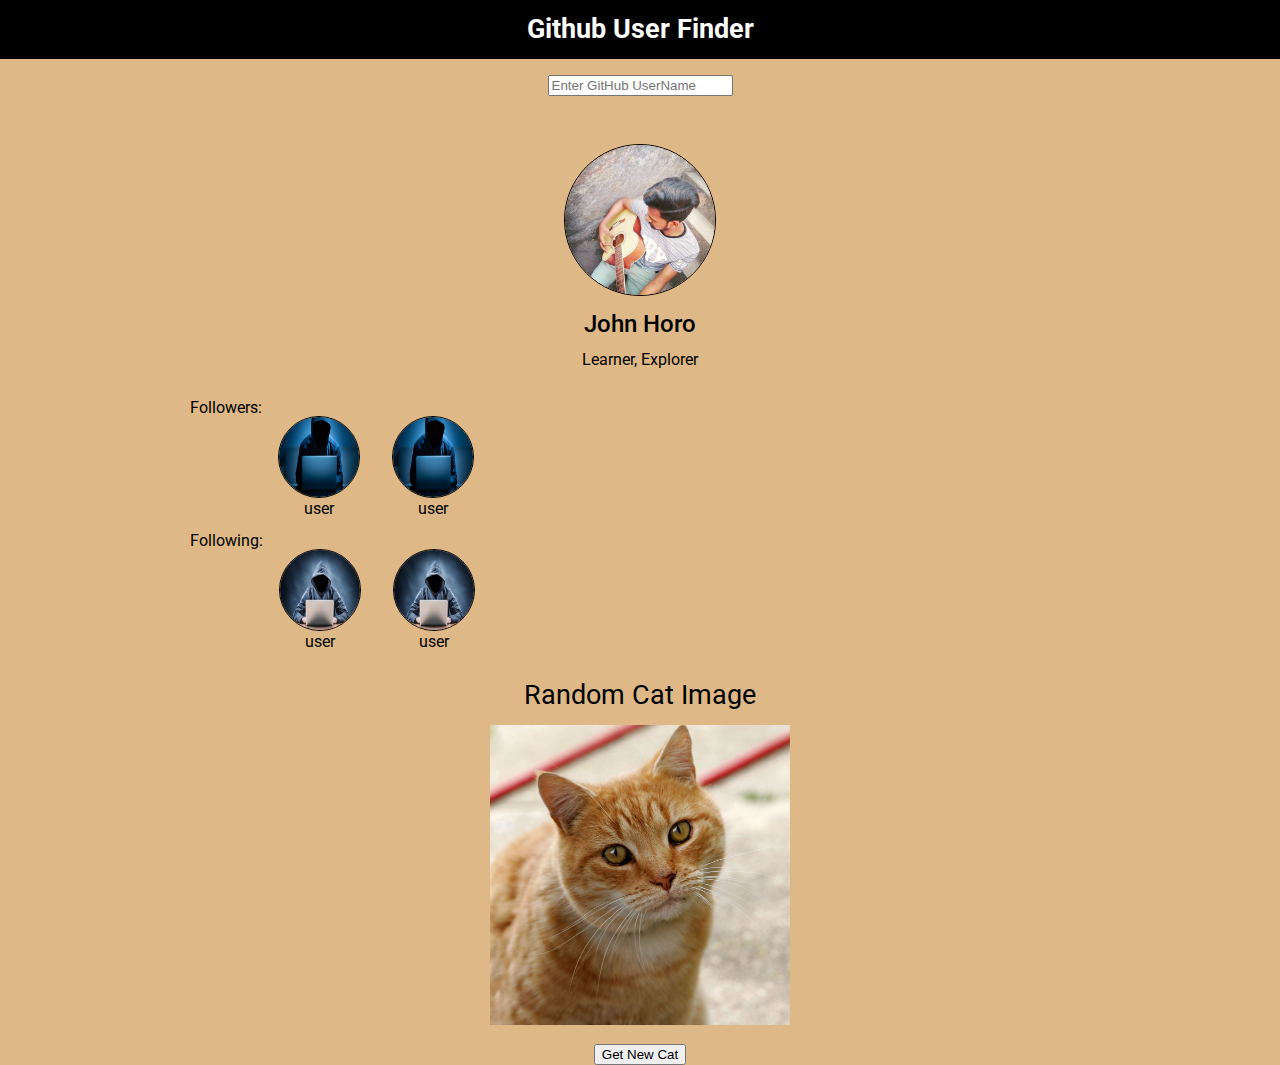
<file: block-BJaajt/code/index.html>
<!DOCTYPE html>
<html lang="en">
  <head>
    <meta charset="UTF-8" />
    <meta http-equiv="X-UA-Compatible" content="IE=edge" />
    <meta name="viewport" content="width=device-width, initial-scale=1.0" />
    <title>Fetching Data</title>
    <link rel="stylesheet" href="./style.css" />
    <link rel="preconnect" href="https://fonts.googleapis.com" />
    <link rel="preconnect" href="https://fonts.gstatic.com" crossorigin />
    <link
      href="https://fonts.googleapis.com/css2?family=Roboto:wght@400;500;700;900&display=swap"
      rel="stylesheet"
    />
  </head>
  <body>
    <h1>Github User Finder</h1>
    <div class="container">
      <div class="input-box">
        <input type="text" placeholder="Enter GitHub UserName" />
      </div>
      <section class="user-card">
        <div class="user-details">
          <img src="../img/john.jpg" alt="Pic-1" class="avatar" />
          <h3 class="user-name">John Horo</h3>
          <p class="bio">Learner, Explorer</p>
        </div>
        <ul>
          <li class="followers-count">
            Followers:
            <div>
              <img src="../img/hacker.jpg" alt="Pic-2" />
              <p>user</p>
            </div>
            <div>
              <img src="../img/hacker.jpg" alt="Pic-3" />
              <p>user</p>
            </div>
          </li>
          <li class="following">
            Following:
            <div>
              <img src="../img/hey2.jpg" alt="Pic-3" />
              <p>user</p>
            </div>
            <div>
              <img src="../img/hey2.jpg" alt="Pic-2" />
              <p>user</p>
            </div>
          </li>
        </ul>
      </section>
      <section class="cat-section">
        <h2>Random Cat Image</h2>
        <div class="cat-image-container">
          <img src="../img/cat.jpg" alt="cat-image" class="cat-image" />
        </div>
        <button>Get New Cat</button>
      </section>
    </div>
    <script src="./index.js"></script>
  </body>
</html>
</file>
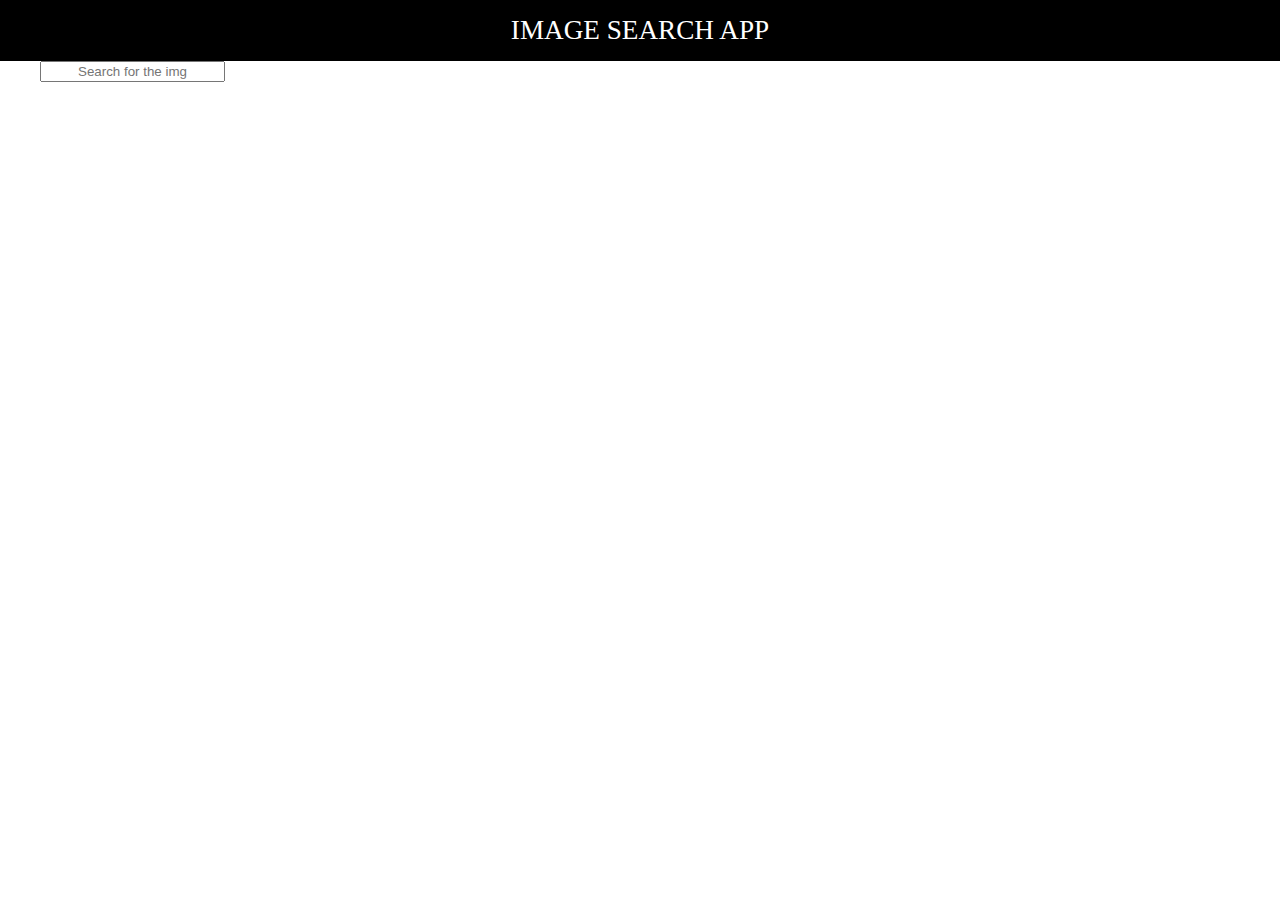
<file: block-BJaaju/code/index.html>
<!DOCTYPE html>
<html lang="en">
  <head>
    <meta charset="UTF-8" />
    <meta http-equiv="X-UA-Compatible" content="IE=edge" />
    <meta name="viewport" content="width=device-width, initial-scale=1.0" />
    <link rel="stylesheet" href="./style.css" />
    <title>image search app</title>
  </head>
  <body>
    <header>
      <h1>IMAGE SEARCH APP</h1>
    </header>
    <main>
      <div class="container">
        <input type="text" placeholder="Search for the img" name="" id="" />
      </div>
      <ul class="display"></ul>
    </main>
    <script src="./index.js"></script>
  </body>
</html>
</file>
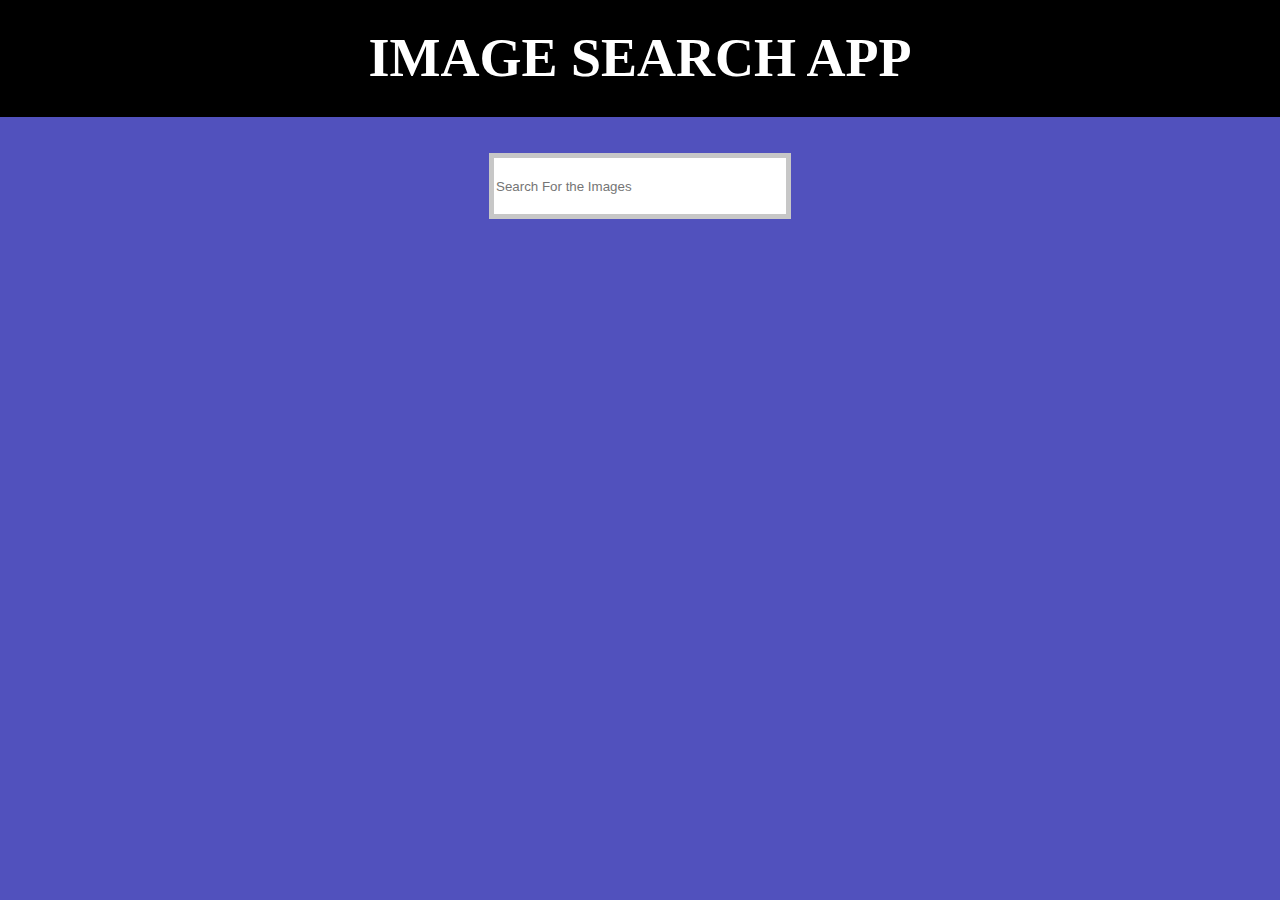
<file: block-BJaakb/code/index.html>
<!DOCTYPE html>
<html lang="en">
  <head>
    <meta charset="UTF-8" />
    <meta http-equiv="X-UA-Compatible" content="IE=edge" />
    <meta name="viewport" content="width=device-width, initial-scale=1.0" />
    <title>Image Search App</title>
    <link rel="stylesheet" href="./style.css" />
  </head>
  <body>
    <header class="heading">
      <h1>IMAGE SEARCH APP</h1>
    </header>
    <main>
      <div class="input-container">
        <input type="text" placeholder="Search For the Images" />
      </div>
      <ul class="display"></ul>
    </main>
    <script src="./index.js"></script>
  </body>
</html>
</file>
<file: block-BJaake/code/index.html>
<!DOCTYPE html>
<html lang="en">
  <head>
    <meta charset="UTF-8" />
    <meta http-equiv="X-UA-Compatible" content="IE=edge" />
    <meta name="viewport" content="width=device-width, initial-scale=1.0" />
    <link rel="preconnect" href="https://fonts.googleapis.com" />
    <link rel="preconnect" href="https://fonts.gstatic.com" crossorigin />
    <link
      href="https://fonts.googleapis.com/css2?family=Roboto:wght@400;500;700;900&display=swap"
      rel="stylesheet"
    />
    <title>Space Flight News</title>
    <link rel="stylesheet" href="./style.css" />
  </head>
  <body>
    <div class="select-container">
      <select id="source">
        <option>Select a news source</option>
        <option value="NASA">NASA</option>
        <option value="SpaceNews">SpaceNews</option>
        <option value="Spaceflight Now">Spaceflight Now</option>
        <option value="Teslarati">Teslarati</option>
        <option value="Arstechnica">Arstechnica</option>
      </select>
    </div>
    <section class="display"></section>
    <script src="./index.js"></script>
  </body>
</html>
</file>
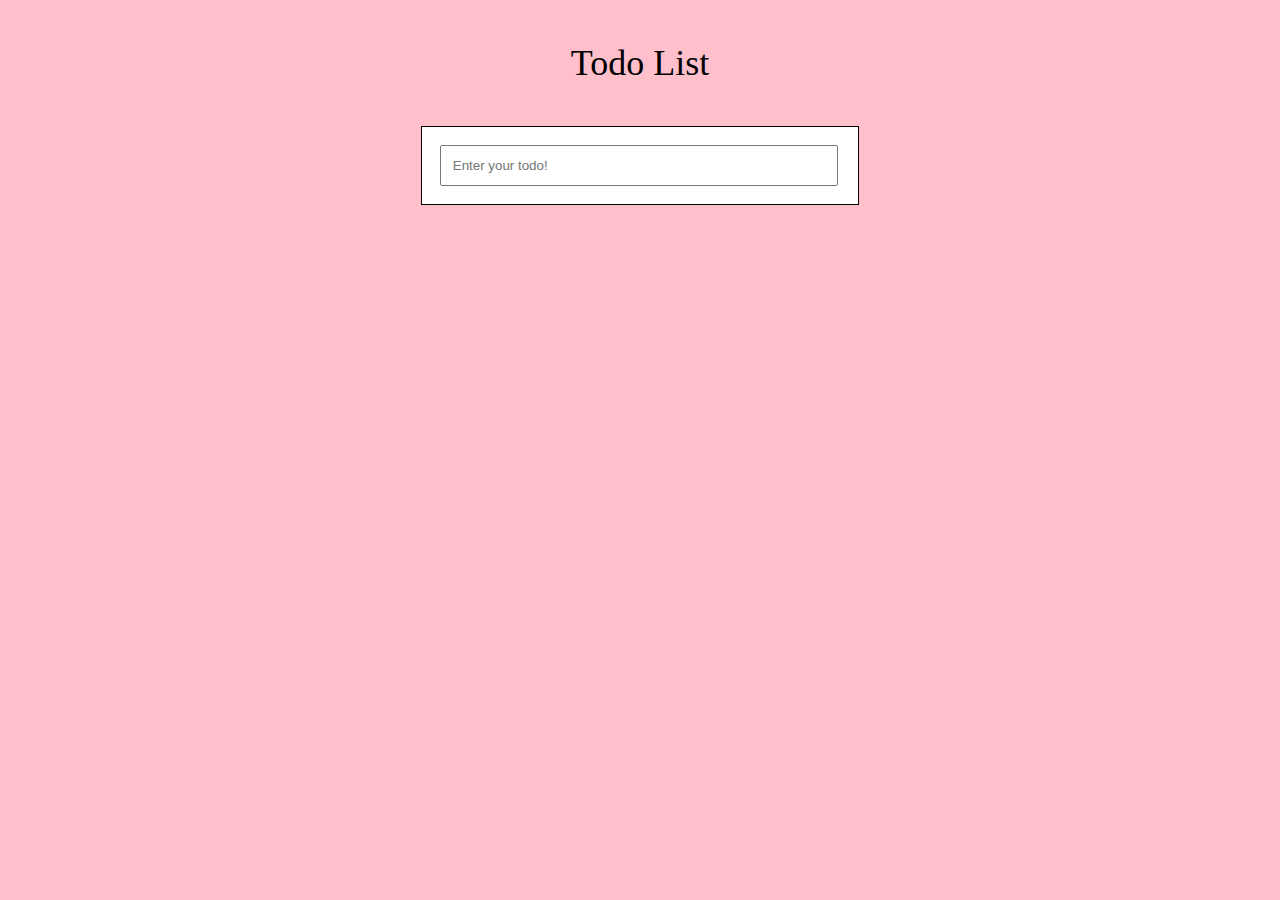
<file: block-BJaakh/code/index.html>
<!DOCTYPE html>
<html lang="en">
  <head>
    <meta charset="UTF-8" />
    <meta http-equiv="X-UA-Compatible" content="IE=edge" />
    <meta name="viewport" content="width=device-width, initial-scale=1.0" />
    <title>TODO App with API</title>
    <link rel="stylesheet" href="./style.css" />
  </head>
  <body>
    <h1>Todo List</h1>
    <div class="container">
      <input
        type="text"
        placeholder="Enter your todo!"
        class="block"
        name="input-todo"
      />
      <ul class="todo-container"></ul>
    </div>
    <script src="./index.js"></script>
  </body>
</html>
</file>
<file: block-BJaake/code/style.css>
html,
body,
div,
span,
applet,
object,
iframe,
h1,
h2,
h3,
h4,
h5,
h6,
p,
blockquote,
pre,
a,
abbr,
acronym,
address,
big,
cite,
code,
del,
dfn,
em,
img,
ins,
kbd,
q,
s,
samp,
small,
strike,
strong,
sub,
sup,
tt,
var,
b,
u,
i,
center,
dl,
dt,
dd,
ol,
ul,
li,
fieldset,
form,
label,
legend,
table,
caption,
tbody,
tfoot,
thead,
tr,
th,
td,
article,
aside,
canvas,
details,
embed,
figure,
figcaption,
footer,
header,
hgroup,
menu,
nav,
output,
ruby,
section,
summary,
time,
mark,
audio,
video {
  margin: 0;
  padding: 0;
  border: 0;
  font-size: 100%;
  font: inherit;
  vertical-align: baseline;
}

/* HTML5 display-role reset for older browsers */
article,
aside,
details,
figcaption,
figure,
footer,
header,
hgroup,
menu,
nav,
section {
  display: block;
}

body {
  line-height: 1;
}

ol,
ul {
  list-style: none;
}

blockquote,
q {
  quotes: none;
}

blockquote:before,
blockquote:after,
q:before,
q:after {
  content: "";
  content: none;
}

table {
  border-collapse: collapse;
  border-spacing: 0;
}

/* GENERAL STYLE */
html {
  font-size: 18px;
}

body {
  line-height: 1.5;
  background: black;
  font-family: "Roboto", sans-serif;
}

h2 {
  color: white;
}
.select-container {
  margin: 2rem 0;
  display: flex;
  align-items: center;
  justify-content: center;
}

.select-container select {
  padding: 0.7rem 1.3rem;
  font-size: 1.1rem;
}

.display {
  margin: 1rem 2rem;
}

.article-container {
  display: flex;
  justify-content: space-between;
  margin-top: 1rem;
  border: 1px solid #535353;
  padding: 0.5rem;
}

.article-container aside {
  flex: 0 0 35%;
}

.article-container aside img {
  width: 100%;
  height: 100%;
}

.article-container article {
  flex: 0 0 60%;
}

.article-container article span {
  background: #012933;
  color: white;
  font-size: 1rem;
  font-weight: 400;
  padding: 0.5rem 1rem;
  border-radius: 20px;
}

.article-container article h2 {
  font-size: 1.5rem;
  font-weight: 700;
  color: white;
  padding-bottom: 0.5rem;
  padding-top: 0.5rem;
}

.article-container article p {
  font-size: 1rem;
  padding-bottom: 0.5rem;
  color: white;
}

.article-container article a {
  background: #10484d;
  text-decoration: none;
  color: white;
  font-size: 0.8rem;
  font-weight: 500;
  padding: 0.5rem;
}
</file>
<file: block-BJaajt/code/style.css>
/* http://meyerweb.com/eric/tools/css/reset/ 
   v2.0 | 20110126
   License: none (public domain)
*/

html,
body,
div,
span,
applet,
object,
iframe,
h1,
h2,
h3,
h4,
h5,
h6,
p,
blockquote,
pre,
a,
abbr,
acronym,
address,
big,
cite,
code,
del,
dfn,
em,
img,
ins,
kbd,
q,
s,
samp,
small,
strike,
strong,
sub,
sup,
tt,
var,
b,
u,
i,
center,
dl,
dt,
dd,
ol,
ul,
li,
fieldset,
form,
label,
legend,
table,
caption,
tbody,
tfoot,
thead,
tr,
th,
td,
article,
aside,
canvas,
details,
embed,
figure,
figcaption,
footer,
header,
hgroup,
menu,
nav,
output,
ruby,
section,
summary,
time,
mark,
audio,
video {
  margin: 0;
  padding: 0;
  border: 0;
  font-size: 100%;
  font: inherit;
  vertical-align: baseline;
}
/* HTML5 display-role reset for older browsers */
article,
aside,
details,
figcaption,
figure,
footer,
header,
hgroup,
menu,
nav,
section {
  display: block;
}
body {
  line-height: 1;
}
ol,
ul {
  list-style: none;
}
blockquote,
q {
  quotes: none;
}
blockquote:before,
blockquote:after,
q:before,
q:after {
  content: "";
  content: none;
}
table {
  border-collapse: collapse;
  border-spacing: 0;
}

/* GENERAL style */
body {
  background-color: burlywood;
  font-family: "Roboto", sans-serif;
}
.container {
  max-width: 900px;
  width: 100%;
  margin: 0 auto;
  background-color: burlywood;
}
h1 {
  padding: 1rem;
  text-align: center;
  font-size: 1.7rem;
  color: white;
  background-color: black;
  font-weight: 700;
}
.input-box {
  text-align: center;
  padding: 1rem;
}
h3 {
  font-size: 1.5rem;
  font-weight: 500;
  padding: 1rem;
}
h2 {
  font-size: 1.7rem;
  padding: 1rem;
}
.user-details {
  display: flex;
  flex-direction: column;
  justify-content: center;
  align-items: center;
  margin: 0 auto;
  padding: 2rem;
}
.user-details img {
  width: 150px;
  height: 150px;
  border-radius: 50%;
  border: 1px solid black;
}
.followers-count {
  display: flex;
}
.followers-count img {
  width: 80px;
  height: 80px;
  border-radius: 50%;
  border: 1px solid black;
}
.followers-count div {
  text-align: center;
  margin: 1rem;
}
.following {
  display: flex;
}
.following img {
  width: 80px;
  height: 80px;
  border-radius: 50%;
  border: 1px solid black;
}
.following div {
  text-align: center;
  margin: 1rem;
}
.cat-section {
  display: flex;
  justify-content: center;
  align-items: center;
  flex-direction: column;
}
.cat-section img {
  width: 300px;
  margin-bottom: 1rem;
}
</file>
<file: block-BJaaju/code/style.css>
/* http://meyerweb.com/eric/tools/css/reset/ 
   v2.0 | 20110126
   License: none (public domain)
*/

html,
body,
div,
span,
applet,
object,
iframe,
h1,
h2,
h3,
h4,
h5,
h6,
p,
blockquote,
pre,
a,
abbr,
acronym,
address,
big,
cite,
code,
del,
dfn,
em,
img,
ins,
kbd,
q,
s,
samp,
small,
strike,
strong,
sub,
sup,
tt,
var,
b,
u,
i,
center,
dl,
dt,
dd,
ol,
ul,
li,
fieldset,
form,
label,
legend,
table,
caption,
tbody,
tfoot,
thead,
tr,
th,
td,
article,
aside,
canvas,
details,
embed,
figure,
figcaption,
footer,
header,
hgroup,
menu,
nav,
output,
ruby,
section,
summary,
time,
mark,
audio,
video {
  margin: 0;
  padding: 0;
  border: 0;
  font-size: 100%;
  font: inherit;
  vertical-align: baseline;
}
/* HTML5 display-role reset for older browsers */
article,
aside,
details,
figcaption,
figure,
footer,
header,
hgroup,
menu,
nav,
section {
  display: block;
}
body {
  line-height: 1;
}
ol,
ul {
  list-style: none;
}
blockquote,
q {
  quotes: none;
}
blockquote:before,
blockquote:after,
q:before,
q:after {
  content: "";
  content: none;
}
table {
  border-collapse: collapse;
  border-spacing: 0;
}

/* GENERAL STYLE */

header {
  border: 1px solid black;
  background-color: black;
}
h1 {
  font-size: 1.7rem;
  text-align: center;
  color: white;
  padding: 1rem;
}
main {
  max-width: 1200px;
  margin: 0 auto;
}

input {
  text-align: center;
}
ul {
  display: flex;
  flex-wrap: wrap;
}
</file>
<file: block-BJaakb/code/style.css>
/* http://meyerweb.com/eric/tools/css/reset/ 
   v2.0 | 20110126
   License: none (public domain)
*/
html,
body,
div,
span,
applet,
object,
iframe,
h1,
h2,
h3,
h4,
h5,
h6,
p,
blockquote,
pre,
a,
abbr,
acronym,
address,
big,
cite,
code,
del,
dfn,
em,
img,
ins,
kbd,
q,
s,
samp,
small,
strike,
strong,
sub,
sup,
tt,
var,
b,
u,
i,
center,
dl,
dt,
dd,
ol,
ul,
li,
fieldset,
form,
label,
legend,
table,
caption,
tbody,
tfoot,
thead,
tr,
th,
td,
article,
aside,
canvas,
details,
embed,
figure,
figcaption,
footer,
header,
hgroup,
menu,
nav,
output,
ruby,
section,
summary,
time,
mark,
audio,
video {
  margin: 0;
  padding: 0;
  border: 0;
  font-size: 100%;
  font: inherit;
  vertical-align: baseline;
}

/* HTML5 display-role reset for older browsers */
article,
aside,
details,
figcaption,
figure,
footer,
header,
hgroup,
menu,
nav,
section {
  display: block;
}

body {
  line-height: 1;
}

ol,
ul {
  list-style: none;
}

blockquote,
q {
  quotes: none;
}

blockquote:before,
blockquote:after,
q:before,
q:after {
  content: "";
  content: none;
}

table {
  border-collapse: collapse;
  border-spacing: 0;
}

html {
  font-size: 18px;
}

body {
  line-height: 1.5;
  background-color: #5151bd;
}

.heading {
  text-align: center;
  padding: 1rem;
  background-color: black;
  color: white;
  font-weight: 700;
}

h1 {
  font-size: 3rem;
}

.input-container {
  display: flex;
  align-items: center;
  justify-content: center;
}

input {
  margin-top: 2rem;
  height: 3rem;
  width: 16rem;
  border: 5px solid #c7c7c7;
}

.display {
  margin: 2rem;
  display: flex;
  flex-wrap: wrap;
  justify-content: center;
}

.display li {
  width: 300px;
  height: 350px;
  margin: 0.5rem;
}

.display img {
  width: 100%;
  height: 100%;
}
/*# sourceMappingURL=style.css.map */
</file>
<file: block-BJaakh/code/style.css>
/* http://meyerweb.com/eric/tools/css/reset/ 
   v2.0 | 20110126
   License: none (public domain)
*/
html,
body,
div,
span,
applet,
object,
iframe,
h1,
h2,
h3,
h4,
h5,
h6,
p,
blockquote,
pre,
a,
abbr,
acronym,
address,
big,
cite,
code,
del,
dfn,
em,
img,
ins,
kbd,
q,
s,
samp,
small,
strike,
strong,
sub,
sup,
tt,
var,
b,
u,
i,
center,
dl,
dt,
dd,
ol,
ul,
li,
fieldset,
form,
label,
legend,
table,
caption,
tbody,
tfoot,
thead,
tr,
th,
td,
article,
aside,
canvas,
details,
embed,
figure,
figcaption,
footer,
header,
hgroup,
menu,
nav,
output,
ruby,
section,
summary,
time,
mark,
audio,
video {
  margin: 0;
  padding: 0;
  border: 0;
  font-size: 100%;
  font: inherit;
  vertical-align: baseline;
}

/* HTML5 display-role reset for older browsers */
article,
aside,
details,
figcaption,
figure,
footer,
header,
hgroup,
menu,
nav,
section {
  display: block;
}

body {
  line-height: 1;
}

ol,
ul {
  list-style: none;
}

blockquote,
q {
  quotes: none;
}

blockquote:before,
blockquote:after,
q:before,
q:after {
  content: "";
  content: none;
}

table {
  border-collapse: collapse;
  border-spacing: 0;
}

/* general style */

html {
  font-size: 18px;
}

.container {
  max-width: 400px;
  width: 100%;
  margin: 2rem auto;
  border: 1px solid black;
  padding: 0 1rem;
  background-color: white;
}
body {
  line-height: 1.5;
  background-color: rgb(255, 192, 203);
}
h1 {
  margin-top: 2rem;
  font-size: 2rem;
  text-align: center;
}

.block {
  width: 93%;
  padding: 0.6rem;
  margin: 1rem auto;
}
.todo-items {
  display: flex;
  padding: 0.5rem;
  font-size: 1.4rem;
  justify-content: space-between;
}
.span {
  cursor: pointer;
}

.todo-items .title-container {
  display: flex;
  align-items: center;
  width: 80%;
  border-bottom: 1px solid black;
}

.todo-items .edit-Btn {
  font-size: 0.7rem;
  margin-left: 0.7rem;
}

.todo-items span {
  font-size: 1rem;
}

.update-input {
  display: inline-block;
  margin-left: 2rem;
  padding: 0.5rem;
}
</file>
